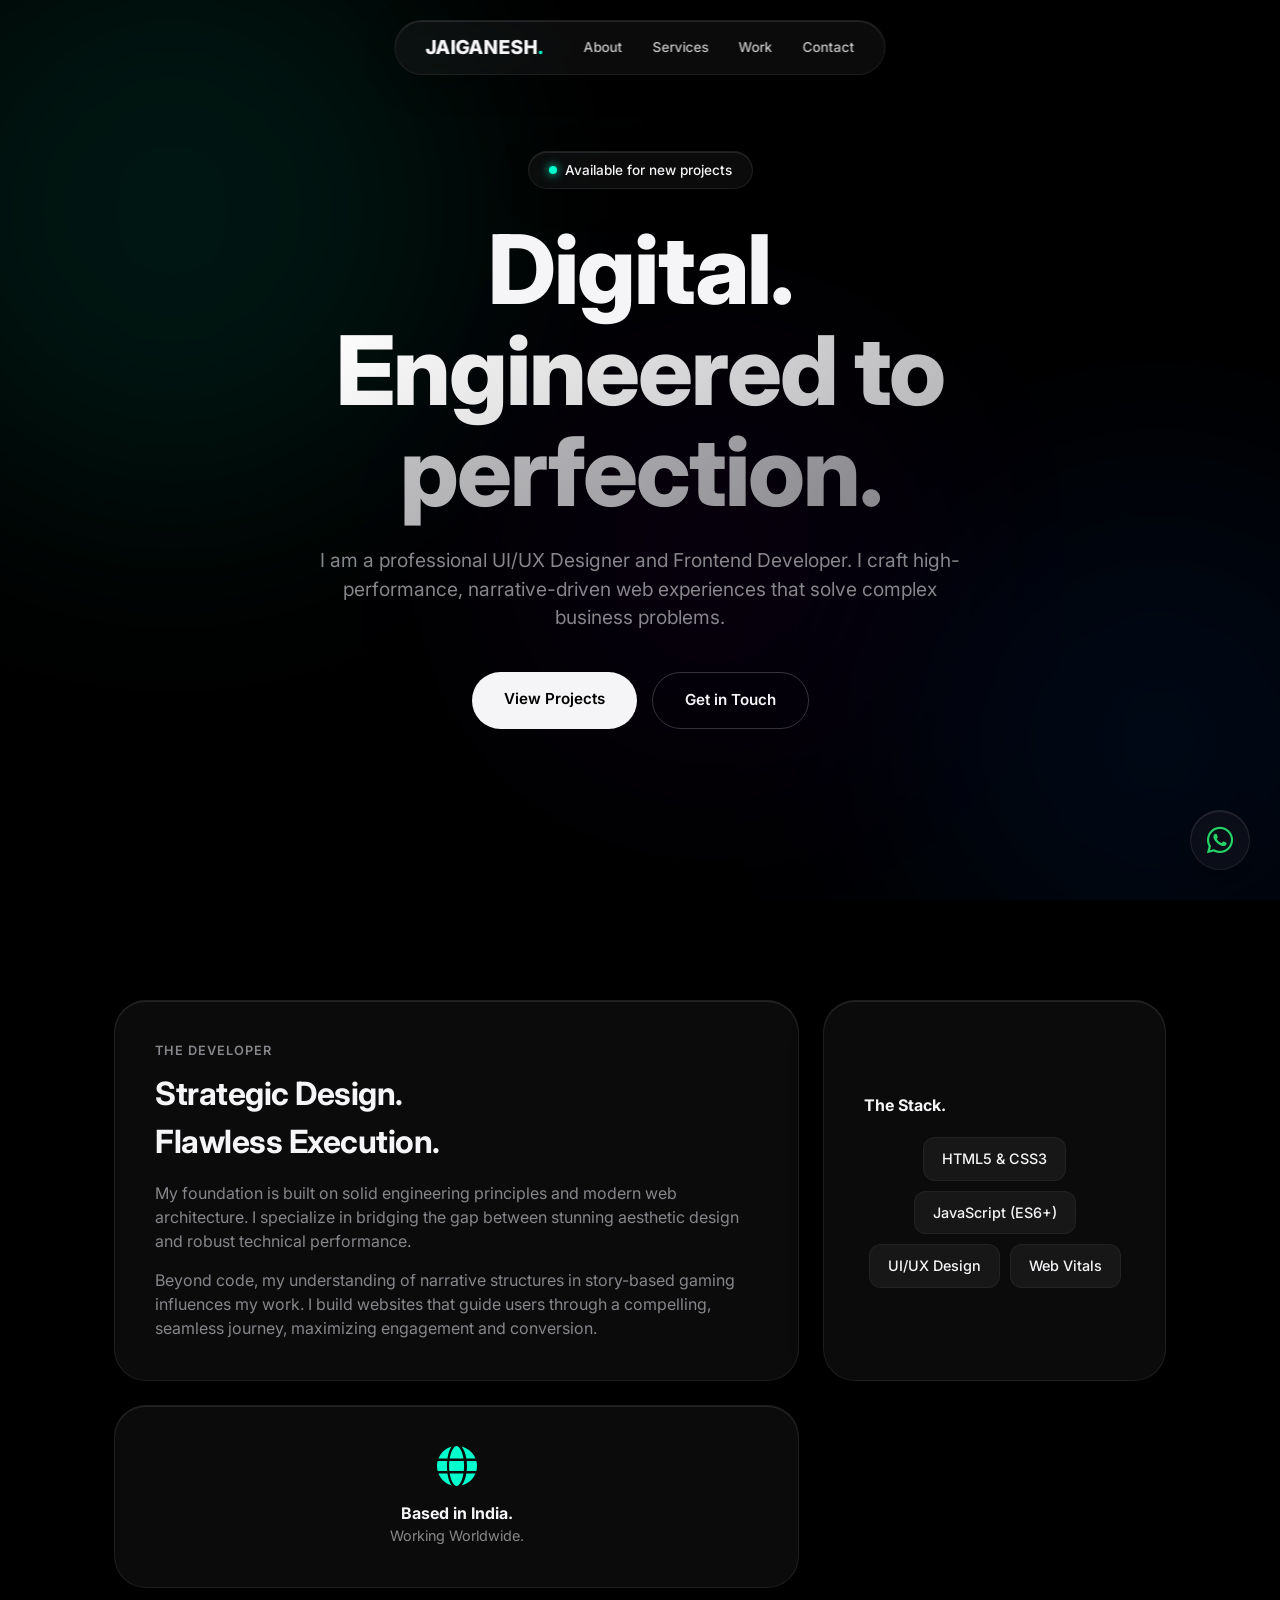
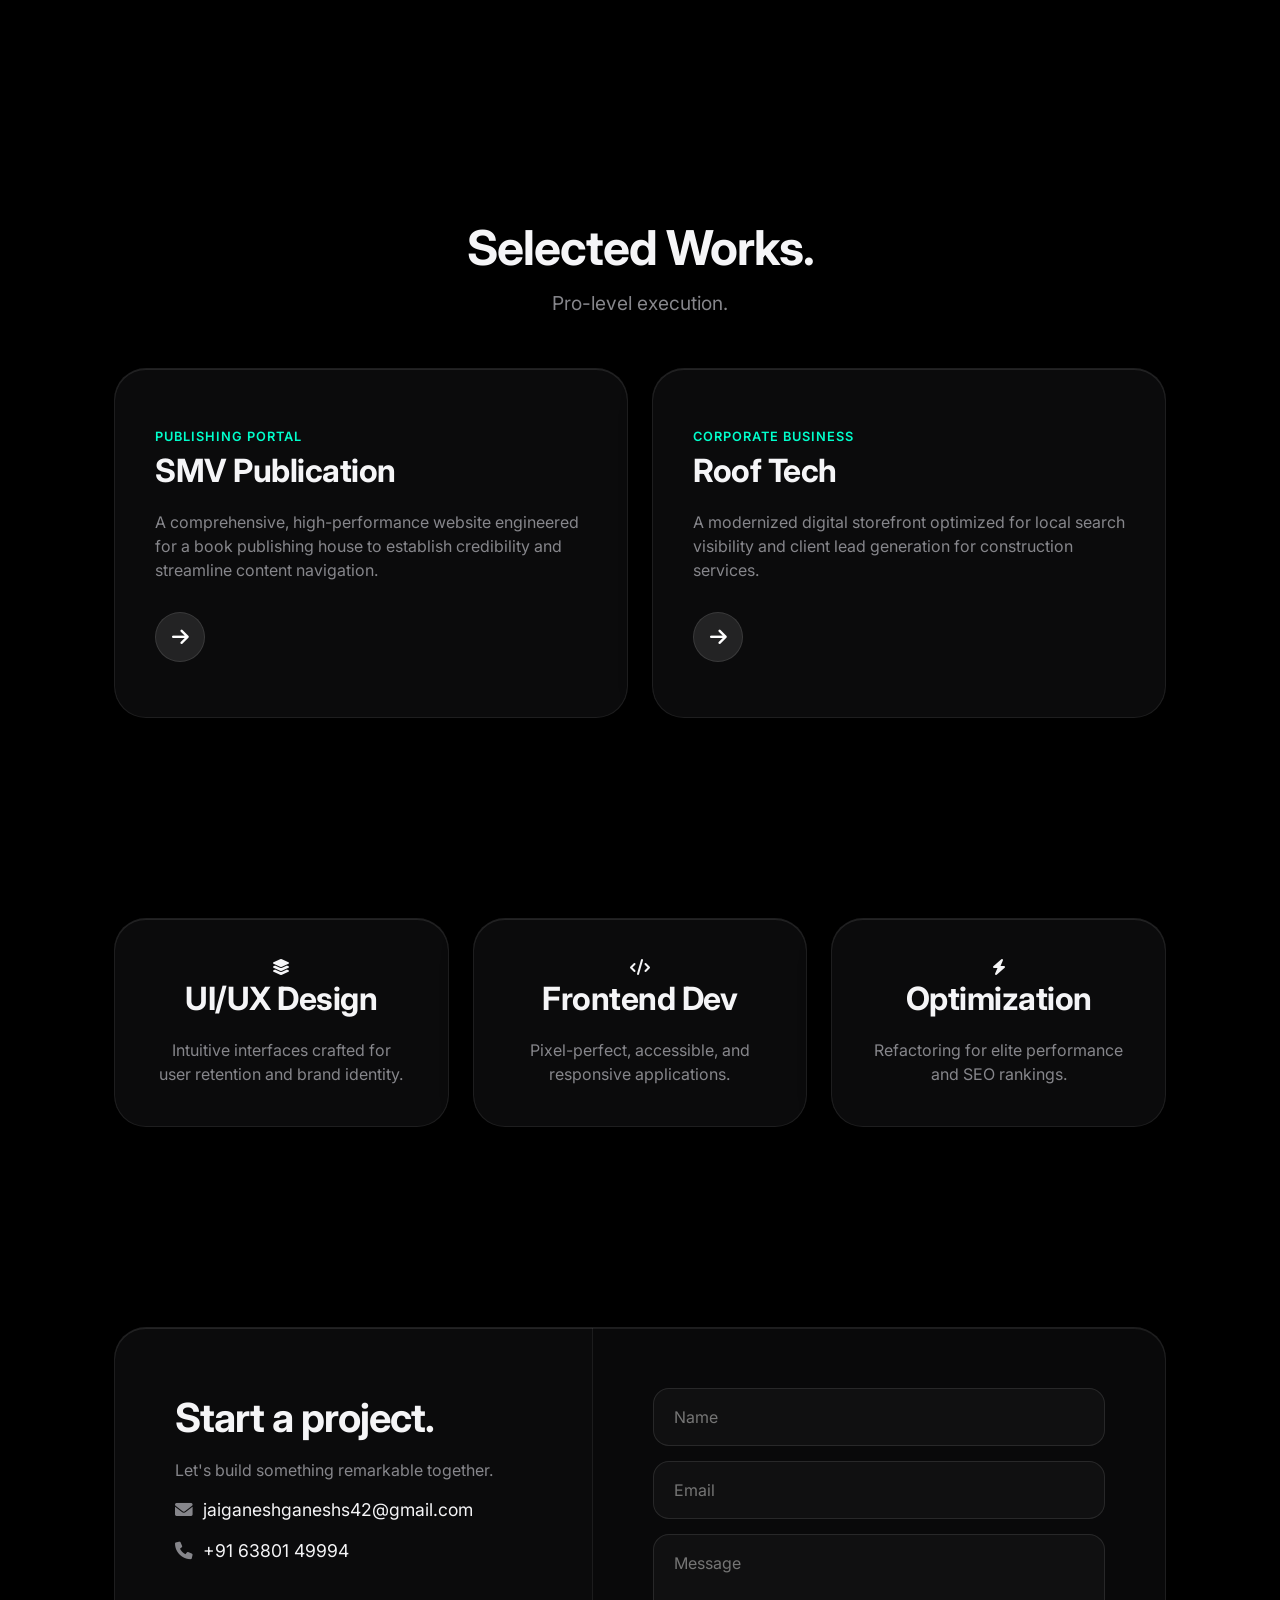
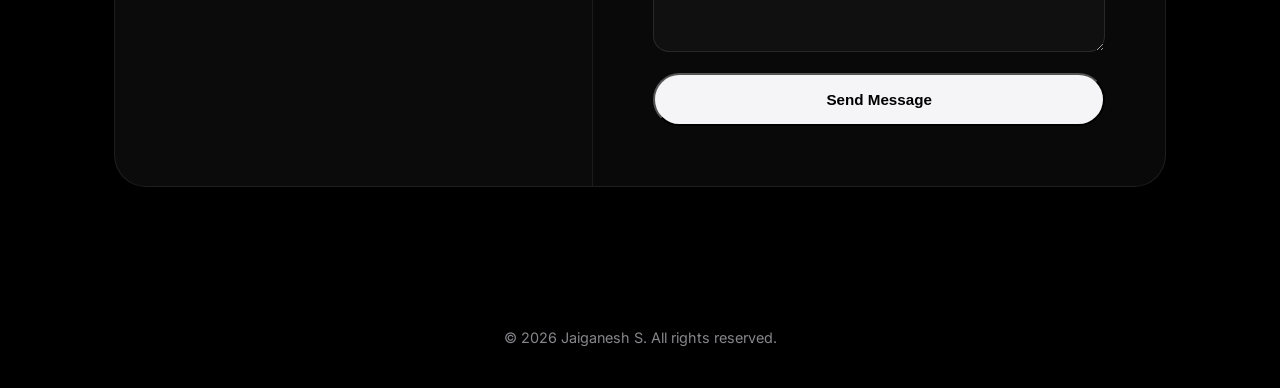
<file: index.html>
<!DOCTYPE html>
<html lang="en">
<head>
    <meta charset="UTF-8">
    <meta name="viewport" content="width=device-width, initial-scale=1.0">
    <title>Jaiganesh S | Professional Web Developer</title>
    <link href="https://fonts.googleapis.com/css2?family=Inter:wght@300;400;500;600;800&display=swap" rel="stylesheet">
    <link rel="stylesheet" href="https://cdnjs.cloudflare.com/ajax/libs/font-awesome/6.0.0/css/all.min.css">
    <link rel="stylesheet" href="style.css">
</head>
<body>

    <div class="aurora-bg">
        <div class="blob blob-1"></div>
        <div class="blob blob-2"></div>
        <div class="blob blob-3"></div>
    </div>

    <nav class="apple-glass">
        <div class="nav-container">
            <a href="#" class="logo">JAIGANESH<span>.</span></a>
            <div class="nav-links">
                <a href="#about">About</a>
                <a href="#services">Services</a>
                <a href="#work">Work</a>
                <a href="#contact">Contact</a>
            </div>
        </div>
    </nav>

    <div class="container">
        <section class="hero">
            <div class="hero-content">
                <div class="status-pill reveal apple-glass">
                    <span class="pulse-dot"></span> Available for new projects
                </div>
                <h1 class="reveal">Digital.<br><span class="text-gradient">Engineered to perfection.</span></h1>
                <p class="reveal">I am a professional UI/UX Designer and Frontend Developer. I craft high-performance, narrative-driven web experiences that solve complex business problems.</p>
                <div class="reveal cta-group">
                    <a href="#work" class="btn-apple">View Projects</a>
                    <a href="#contact" class="btn-apple-outline">Get in Touch</a>
                </div>
            </div>
        </section>

        <section id="about" class="bento-section">
            <div class="bento-grid">
                <div class="bento-card large apple-glass reveal spotlight-card">
                    <div class="card-inner">
                        <p class="section-label">THE DEVELOPER</p>
                        <h3>Strategic Design.<br>Flawless Execution.</h3>
                        <p>My foundation is built on solid engineering principles and modern web architecture. I specialize in bridging the gap between stunning aesthetic design and robust technical performance.</p>
                        <p class="mt-15">Beyond code, my understanding of narrative structures in story-based gaming influences my work. I build websites that guide users through a compelling, seamless journey, maximizing engagement and conversion.</p>
                    </div>
                </div>

                <div class="bento-card apple-glass reveal spotlight-card">
                    <div class="card-inner flex-center">
                        <h4 style="margin-bottom: 20px;">The Stack.</h4>
                        <div class="skills-wrapper">
                            <span class="skill-tag">HTML5 & CSS3</span>
                            <span class="skill-tag">JavaScript (ES6+)</span>
                            <span class="skill-tag">UI/UX Design</span>
                            <span class="skill-tag">Web Vitals</span>
                        </div>
                    </div>
                </div>

                <div class="bento-card apple-glass reveal spotlight-card">
                    <div class="card-inner flex-center" style="text-align: center;">
                        <i class="fas fa-globe" style="font-size: 2.5rem; color: var(--accent); margin-bottom: 15px;"></i>
                        <h4>Based in India.</h4>
                        <p style="font-size: 0.9rem; color: #888;">Working Worldwide.</p>
                    </div>
                </div>
            </div>
        </section>

        <section id="work">
            <div class="section-header reveal text-center">
                <h2>Selected Works.</h2>
                <p>Pro-level execution.</p>
            </div>
            
            <div class="projects-grid">
                <div class="bento-card project-card apple-glass reveal spotlight-card">
                    <div class="card-inner">
                        <div class="project-info">
                            <span class="project-category">Publishing Portal</span>
                            <h3>SMV Publication</h3>
                            <p>A comprehensive, high-performance website engineered for a book publishing house to establish credibility and streamline content navigation.</p>
                        </div>
                        <a href="https://srimanakulavinayagarpublication.netlify.app/" target="_blank" class="project-btn"><i class="fas fa-arrow-right"></i></a>
                    </div>
                </div>

                <div class="bento-card project-card apple-glass reveal spotlight-card">
                    <div class="card-inner">
                        <div class="project-info">
                            <span class="project-category">Corporate Business</span>
                            <h3>Roof Tech</h3>
                            <p>A modernized digital storefront optimized for local search visibility and client lead generation for construction services.</p>
                        </div>
                        <a href="https://rooftechtindivanam.netlify.app/" target="_blank" class="project-btn"><i class="fas fa-arrow-right"></i></a>
                    </div>
                </div>
            </div>
        </section>

        <section id="services">
            <div class="services-grid">
                <div class="bento-card apple-glass reveal spotlight-card text-center">
                    <div class="card-inner">
                        <i class="fas fa-layer-group service-icon"></i>
                        <h3>UI/UX Design</h3>
                        <p>Intuitive interfaces crafted for user retention and brand identity.</p>
                    </div>
                </div>
                <div class="bento-card apple-glass reveal spotlight-card text-center">
                    <div class="card-inner">
                        <i class="fas fa-code service-icon"></i>
                        <h3>Frontend Dev</h3>
                        <p>Pixel-perfect, accessible, and responsive applications.</p>
                    </div>
                </div>
                <div class="bento-card apple-glass reveal spotlight-card text-center">
                    <div class="card-inner">
                        <i class="fas fa-bolt service-icon"></i>
                        <h3>Optimization</h3>
                        <p>Refactoring for elite performance and SEO rankings.</p>
                    </div>
                </div>
            </div>
        </section>

        <section id="contact">
            <div class="bento-card apple-glass reveal" style="padding: 0;">
                <div class="contact-grid">
                    <div class="contact-info">
                        <h2>Start a project.</h2>
                        <p>Let's build something remarkable together.</p>
                        
                        <div class="contact-links mt-15">
                            <a href="mailto:jaiganeshganeshs42@gmail.com" class="apple-link"><i class="fas fa-envelope"></i> jaiganeshganeshs42@gmail.com</a>
                            <a href="tel:+916380149994" class="apple-link"><i class="fas fa-phone"></i> +91 63801 49994</a>
                        </div>
                    </div>
                    
                    <div class="contact-form-wrapper">
                        <form id="contactForm">
                            <input type="text" placeholder="Name" required class="apple-input">
                            <input type="email" placeholder="Email" required class="apple-input">
                            <textarea placeholder="Message" rows="4" required class="apple-input"></textarea>
                            <button type="submit" class="btn-apple" style="width: 100%;">Send Message</button>
                        </form>
                    </div>
                </div>
            </div>
        </section>
        
        <footer>
            <p>&copy; 2026 Jaiganesh S. All rights reserved.</p>
        </footer>
    </div>

    <a href="https://wa.me/919789310982?text=Hi,%20I%20saw%20your%20portfolio%20and%20I%20need%20a%20website" class="whatsapp-btn apple-glass" target="_blank">
        <i class="fab fa-whatsapp"></i>
    </a>

    <script src="script.js"></script>
</body>
</html>
</file>
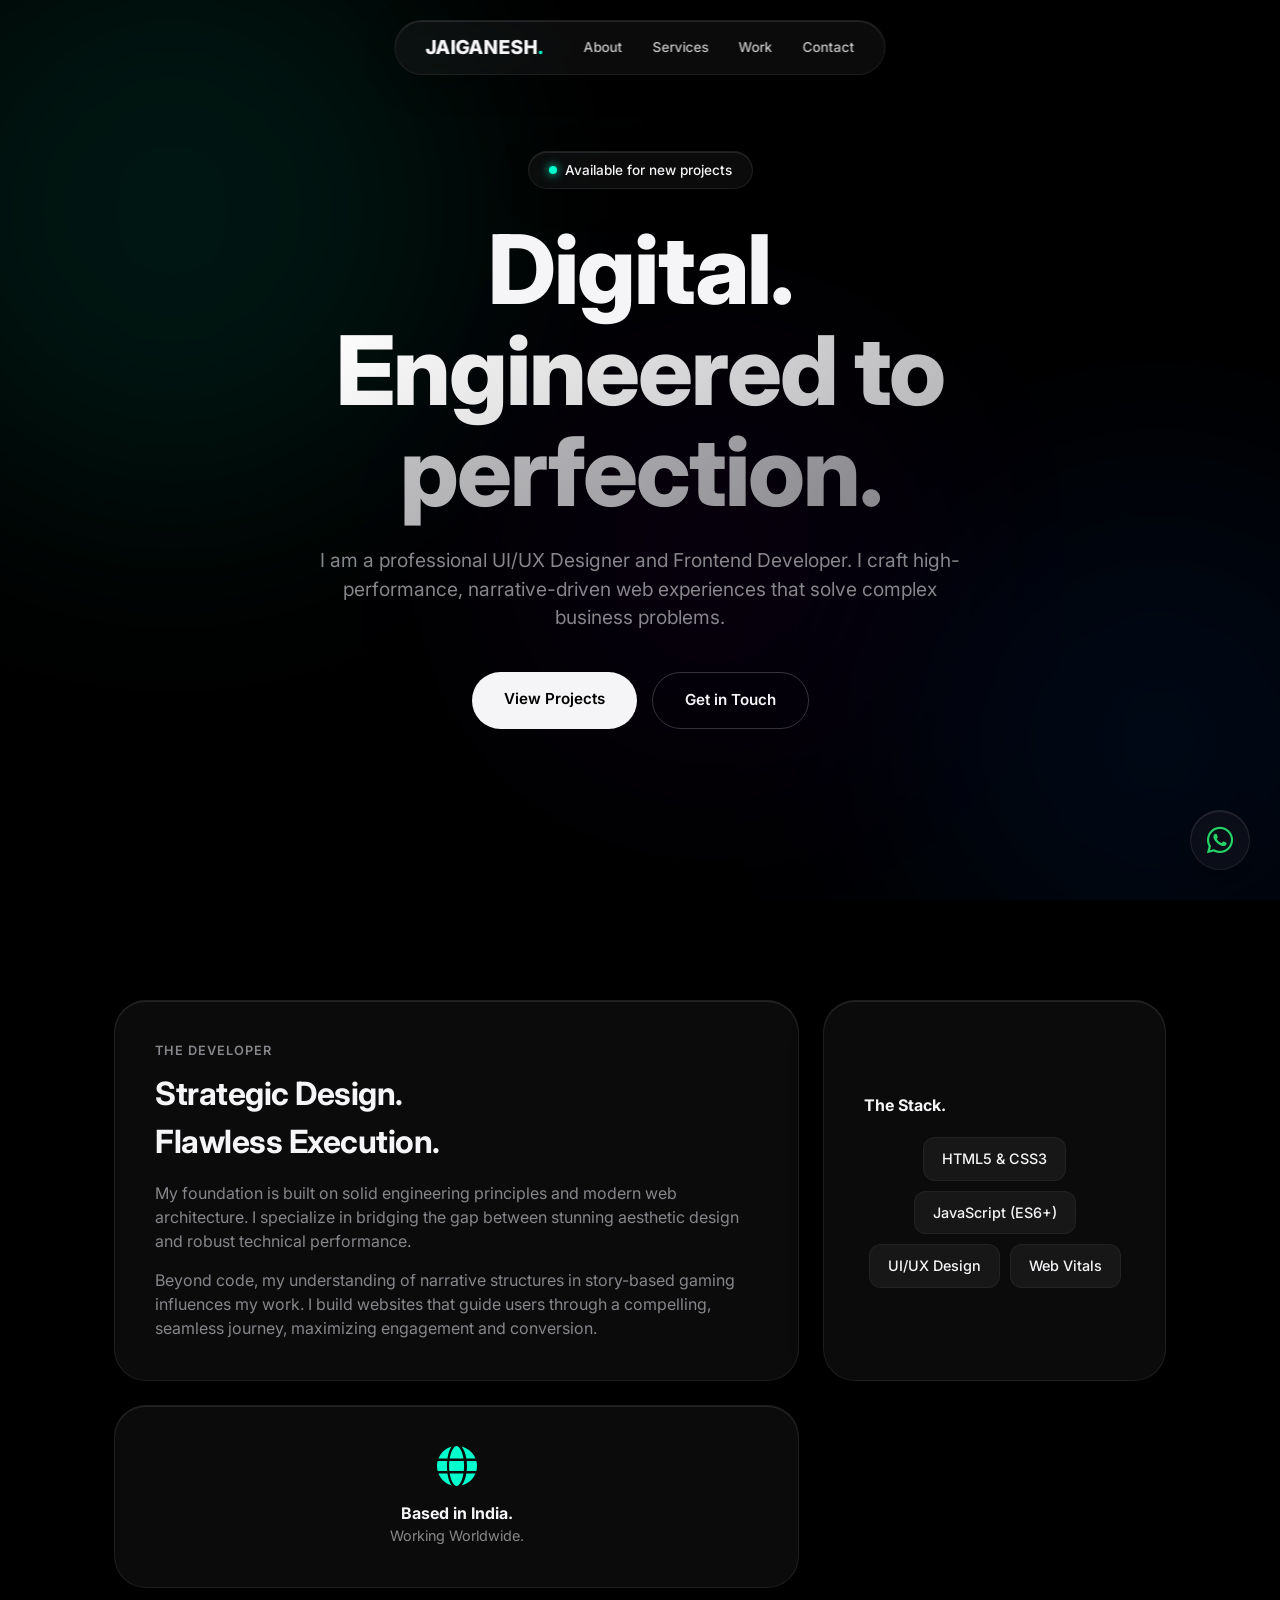
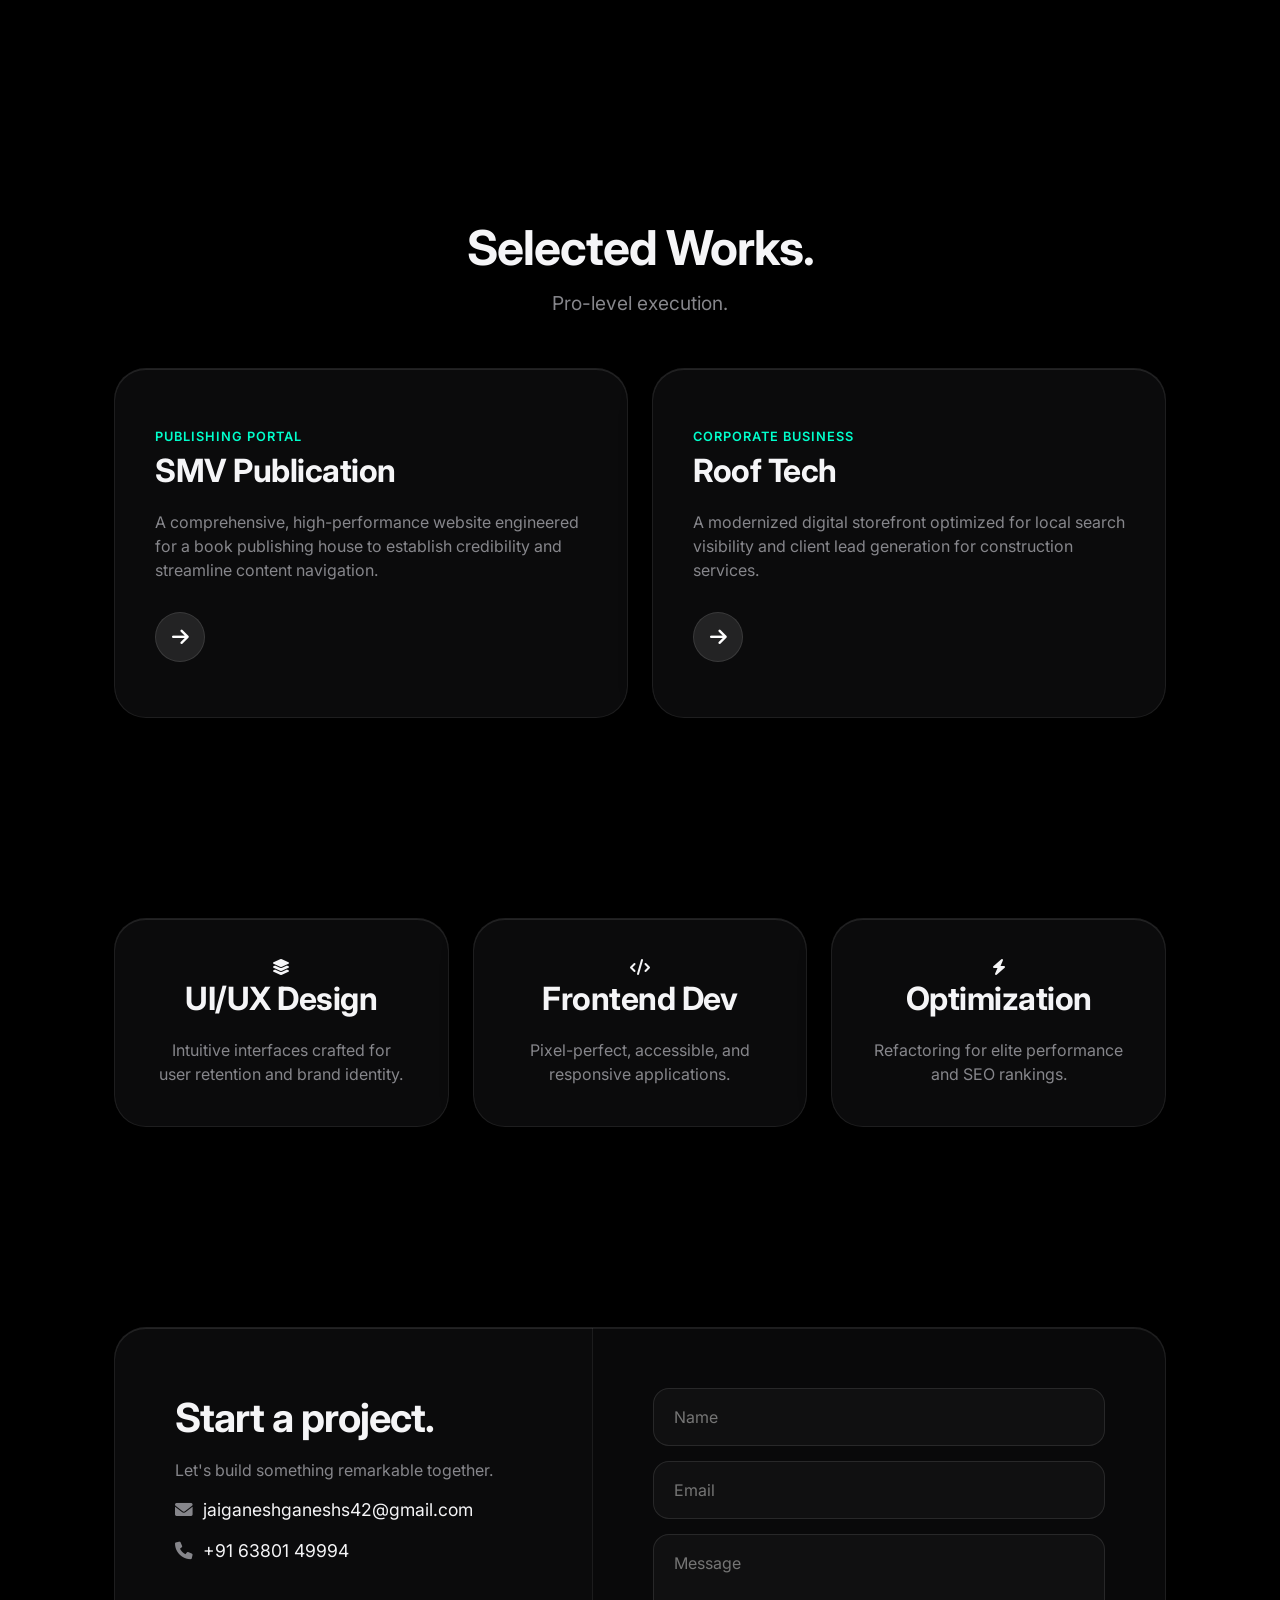
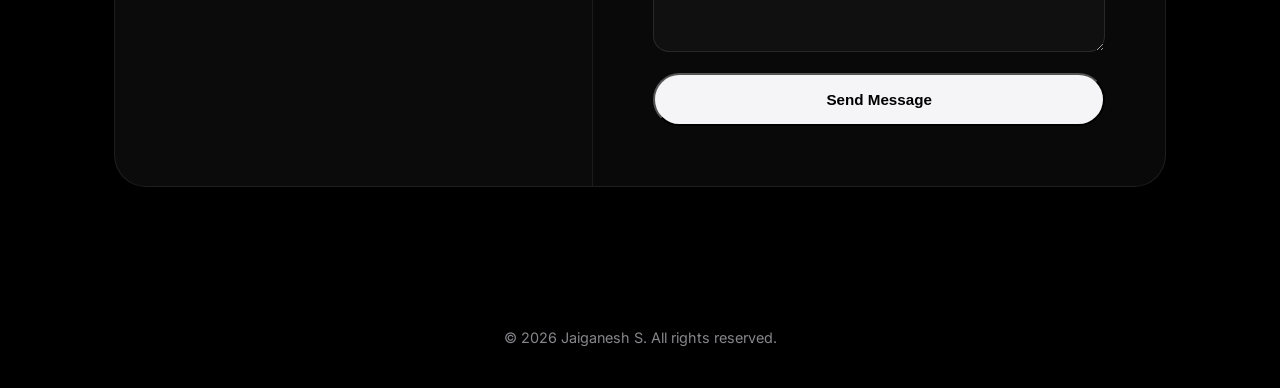
<file: project/index.html>
<!DOCTYPE html>
<html lang="en">
<head>
    <meta charset="UTF-8">
    <meta name="viewport" content="width=device-width, initial-scale=1.0">
    <title>Jaiganesh S | Professional Web Developer</title>
    <link href="https://fonts.googleapis.com/css2?family=Inter:wght@300;400;500;600;800&display=swap" rel="stylesheet">
    <link rel="stylesheet" href="https://cdnjs.cloudflare.com/ajax/libs/font-awesome/6.0.0/css/all.min.css">
    <link rel="stylesheet" href="style.css">
</head>
<body>

    <div class="aurora-bg">
        <div class="blob blob-1"></div>
        <div class="blob blob-2"></div>
        <div class="blob blob-3"></div>
    </div>

    <nav class="apple-glass">
        <div class="nav-container">
            <a href="#" class="logo">JAIGANESH<span>.</span></a>
            <div class="nav-links">
                <a href="#about">About</a>
                <a href="#services">Services</a>
                <a href="#work">Work</a>
                <a href="#contact">Contact</a>
            </div>
        </div>
    </nav>

    <div class="container">
        <section class="hero">
            <div class="hero-content">
                <div class="status-pill reveal apple-glass">
                    <span class="pulse-dot"></span> Available for new projects
                </div>
                <h1 class="reveal">Digital.<br><span class="text-gradient">Engineered to perfection.</span></h1>
                <p class="reveal">I am a professional UI/UX Designer and Frontend Developer. I craft high-performance, narrative-driven web experiences that solve complex business problems.</p>
                <div class="reveal cta-group">
                    <a href="#work" class="btn-apple">View Projects</a>
                    <a href="#contact" class="btn-apple-outline">Get in Touch</a>
                </div>
            </div>
        </section>

        <section id="about" class="bento-section">
            <div class="bento-grid">
                <div class="bento-card large apple-glass reveal spotlight-card">
                    <div class="card-inner">
                        <p class="section-label">THE DEVELOPER</p>
                        <h3>Strategic Design.<br>Flawless Execution.</h3>
                        <p>My foundation is built on solid engineering principles and modern web architecture. I specialize in bridging the gap between stunning aesthetic design and robust technical performance.</p>
                        <p class="mt-15">Beyond code, my understanding of narrative structures in story-based gaming influences my work. I build websites that guide users through a compelling, seamless journey, maximizing engagement and conversion.</p>
                    </div>
                </div>

                <div class="bento-card apple-glass reveal spotlight-card">
                    <div class="card-inner flex-center">
                        <h4 style="margin-bottom: 20px;">The Stack.</h4>
                        <div class="skills-wrapper">
                            <span class="skill-tag">HTML5 & CSS3</span>
                            <span class="skill-tag">JavaScript (ES6+)</span>
                            <span class="skill-tag">UI/UX Design</span>
                            <span class="skill-tag">Web Vitals</span>
                        </div>
                    </div>
                </div>

                <div class="bento-card apple-glass reveal spotlight-card">
                    <div class="card-inner flex-center" style="text-align: center;">
                        <i class="fas fa-globe" style="font-size: 2.5rem; color: var(--accent); margin-bottom: 15px;"></i>
                        <h4>Based in India.</h4>
                        <p style="font-size: 0.9rem; color: #888;">Working Worldwide.</p>
                    </div>
                </div>
            </div>
        </section>

        <section id="work">
            <div class="section-header reveal text-center">
                <h2>Selected Works.</h2>
                <p>Pro-level execution.</p>
            </div>
            
            <div class="projects-grid">
                <div class="bento-card project-card apple-glass reveal spotlight-card">
                    <div class="card-inner">
                        <div class="project-info">
                            <span class="project-category">Publishing Portal</span>
                            <h3>SMV Publication</h3>
                            <p>A comprehensive, high-performance website engineered for a book publishing house to establish credibility and streamline content navigation.</p>
                        </div>
                        <a href="https://srimanakulavinayagarpublication.netlify.app/" target="_blank" class="project-btn"><i class="fas fa-arrow-right"></i></a>
                    </div>
                </div>

                <div class="bento-card project-card apple-glass reveal spotlight-card">
                    <div class="card-inner">
                        <div class="project-info">
                            <span class="project-category">Corporate Business</span>
                            <h3>Roof Tech</h3>
                            <p>A modernized digital storefront optimized for local search visibility and client lead generation for construction services.</p>
                        </div>
                        <a href="https://rooftechtindivanam.netlify.app/" target="_blank" class="project-btn"><i class="fas fa-arrow-right"></i></a>
                    </div>
                </div>
            </div>
        </section>

        <section id="services">
            <div class="services-grid">
                <div class="bento-card apple-glass reveal spotlight-card text-center">
                    <div class="card-inner">
                        <i class="fas fa-layer-group service-icon"></i>
                        <h3>UI/UX Design</h3>
                        <p>Intuitive interfaces crafted for user retention and brand identity.</p>
                    </div>
                </div>
                <div class="bento-card apple-glass reveal spotlight-card text-center">
                    <div class="card-inner">
                        <i class="fas fa-code service-icon"></i>
                        <h3>Frontend Dev</h3>
                        <p>Pixel-perfect, accessible, and responsive applications.</p>
                    </div>
                </div>
                <div class="bento-card apple-glass reveal spotlight-card text-center">
                    <div class="card-inner">
                        <i class="fas fa-bolt service-icon"></i>
                        <h3>Optimization</h3>
                        <p>Refactoring for elite performance and SEO rankings.</p>
                    </div>
                </div>
            </div>
        </section>

        <section id="contact">
            <div class="bento-card apple-glass reveal" style="padding: 0;">
                <div class="contact-grid">
                    <div class="contact-info">
                        <h2>Start a project.</h2>
                        <p>Let's build something remarkable together.</p>
                        
                        <div class="contact-links mt-15">
                            <a href="mailto:jaiganeshganeshs42@gmail.com" class="apple-link"><i class="fas fa-envelope"></i> jaiganeshganeshs42@gmail.com</a>
                            <a href="tel:+916380149994" class="apple-link"><i class="fas fa-phone"></i> +91 63801 49994</a>
                        </div>
                    </div>
                    
                    <div class="contact-form-wrapper">
                        <form id="contactForm">
                            <input type="text" placeholder="Name" required class="apple-input">
                            <input type="email" placeholder="Email" required class="apple-input">
                            <textarea placeholder="Message" rows="4" required class="apple-input"></textarea>
                            <button type="submit" class="btn-apple" style="width: 100%;">Send Message</button>
                        </form>
                    </div>
                </div>
            </div>
        </section>
        
        <footer>
            <p>&copy; 2026 Jaiganesh S. All rights reserved.</p>
        </footer>
    </div>

    <a href="https://wa.me/919789310982?text=Hi,%20I%20saw%20your%20portfolio%20and%20I%20need%20a%20website" class="whatsapp-btn apple-glass" target="_blank">
        <i class="fab fa-whatsapp"></i>
    </a>

    <script src="script.js"></script>
</body>
</html>
</file>
<file: style.css>
/* --- Global Variables --- */
:root {
    --accent: #00ffcc;
    --bg-color: #000000;
    --text-main: #f5f5f7; /* Apple's off-white */
    --text-muted: #86868b; /* Apple's grey */
    
    /* Apple Glass Effect Variables */
    --glass-bg: rgba(28, 28, 30, 0.4); /* Dark translucent */
    --glass-border: rgba(255, 255, 255, 0.08);
    --glass-highlight: inset 0 1px 0 rgba(255, 255, 255, 0.1);
    --glass-blur: blur(24px) saturate(180%);
}

* {
    margin: 0;
    padding: 0;
    box-sizing: border-box;
    scroll-behavior: smooth;
}

body {
    font-family: -apple-system, BlinkMacSystemFont, 'Inter', sans-serif;
    color: var(--text-main);
    background-color: var(--bg-color);
    line-height: 1.5;
    overflow-x: hidden;
    -webkit-font-smoothing: antialiased;
}

/* --- Dynamic Aurora Background --- */
.aurora-bg {
    position: fixed;
    top: 0; left: 0; width: 100vw; height: 100vh;
    z-index: -1;
    overflow: hidden;
    background: #000;
}

.blob {
    position: absolute;
    border-radius: 50%;
    filter: blur(120px);
    opacity: 0.6;
    animation: float 20s infinite alternate cubic-bezier(0.4, 0, 0.2, 1);
}

.blob-1 { width: 600px; height: 600px; background: rgba(0, 255, 204, 0.15); top: -10%; left: -10%; }
.blob-2 { width: 500px; height: 500px; background: rgba(0, 102, 255, 0.15); bottom: -10%; right: -10%; animation-delay: -5s; }
.blob-3 { width: 400px; height: 400px; background: rgba(128, 0, 255, 0.1); top: 40%; left: 40%; animation-delay: -10s; }

@keyframes float {
    0% { transform: translate(0, 0) scale(1); }
    100% { transform: translate(100px, 50px) scale(1.2); }
}

/* --- Apple Glass Utility Class --- */
.apple-glass {
    background: var(--glass-bg);
    backdrop-filter: var(--glass-blur);
    -webkit-backdrop-filter: var(--glass-blur);
    border: 1px solid var(--glass-border);
    box-shadow: 0 8px 32px rgba(0, 0, 0, 0.3), var(--glass-highlight);
}

/* --- Layout --- */
.container { max-width: 1100px; margin: 0 auto; padding: 0 24px; }
.mt-15 { margin-top: 15px; }
.text-center { text-align: center; }

/* --- Navigation --- */
nav {
    position: fixed;
    top: 20px;
    left: 50%;
    transform: translateX(-50%);
    width: fit-content;
    border-radius: 100px;
    z-index: 1000;
}

.nav-container {
    display: flex; align-items: center; padding: 12px 30px; gap: 40px;
}

.logo { font-weight: 800; font-size: 1.2rem; color: var(--text-main); text-decoration: none; }
.logo span { color: var(--accent); }

/* Paste this new block right here! */
.nav-links {
    display: flex;
    gap: 30px; 
    align-items: center;
}

.nav-links a {
    color: var(--text-main);
    text-decoration: none;
    font-size: 0.85rem;
    font-weight: 500;
    transition: 0.3s;
    opacity: 0.8;
}

.nav-links a:hover { opacity: 1; }

/* --- Hero Section --- */
.hero {
    min-height: 100vh;
    display: flex;
    align-items: center;
    justify-content: center;
    text-align: center;
    padding-top: 80px;
}

.status-pill {
    display: inline-flex; align-items: center; gap: 8px;
    padding: 8px 20px; border-radius: 50px;
    font-size: 0.85rem; font-weight: 500;
    margin-bottom: 30px;
}
.pulse-dot { width: 8px; height: 8px; background: var(--accent); border-radius: 50%; box-shadow: 0 0 10px var(--accent); }

.hero h1 {
    font-size: clamp(3.5rem, 8vw, 6rem);
    font-weight: 800;
    letter-spacing: -2px;
    line-height: 1.05;
    margin-bottom: 24px;
}

.text-gradient {
    background: linear-gradient(135deg, #fff 0%, #86868b 100%);
    -webkit-background-clip: text;
    background-clip: text; /* Add this standard property to remove the warning */
    -webkit-text-fill-color: transparent;
}

.hero p {
    font-size: 1.2rem; color: var(--text-muted);
    max-width: 650px; margin: 0 auto 40px; font-weight: 400;
}

.cta-group { display: flex; gap: 15px; justify-content: center; }

/* --- Apple Style Buttons --- */
.btn-apple {
    display: inline-block; padding: 16px 32px;
    background: var(--text-main); color: #000;
    text-decoration: none; border-radius: 100px;
    font-weight: 600; font-size: 0.95rem;
    transition: transform 0.2s, box-shadow 0.2s;
}
.btn-apple:hover { transform: scale(1.02); box-shadow: 0 10px 20px rgba(255,255,255,0.1); }

.btn-apple-outline {
    display: inline-block; padding: 16px 32px;
    background: transparent; color: var(--text-main);
    border: 1px solid rgba(255,255,255,0.2);
    text-decoration: none; border-radius: 100px;
    font-weight: 600; font-size: 0.95rem;
    transition: 0.2s;
}
.btn-apple-outline:hover { background: rgba(255,255,255,0.05); }

/* --- Bento Grid Layouts --- */
section { padding: 100px 0; }
.section-header h2 { font-size: 3rem; letter-spacing: -1px; margin-bottom: 5px; }
.section-header p { color: var(--text-muted); font-size: 1.2rem; margin-bottom: 50px; }
.section-label { color: var(--text-muted); font-size: 0.8rem; font-weight: 600; letter-spacing: 1px; margin-bottom: 10px; }

.bento-grid {
    display: grid; grid-template-columns: 2fr 1fr; gap: 24px; margin-bottom: 24px;
}
.projects-grid { display: grid; grid-template-columns: 1fr 1fr; gap: 24px; }
.services-grid { display: grid; grid-template-columns: repeat(3, 1fr); gap: 24px; }

.bento-card {
    border-radius: 32px;
    position: relative; overflow: hidden;
}
.card-inner { padding: 40px; position: relative; z-index: 2; height: 100%; display: flex; flex-direction: column; justify-content: center; }

.bento-card h3 { font-size: 2rem; letter-spacing: -0.5px; margin-bottom: 15px; }
.bento-card p { color: var(--text-muted); }

/* --- JavaScript Spotlight Hover Effect --- */
.spotlight-card::before {
    content: ""; position: absolute; top: 0; left: 0; right: 0; bottom: 0;
    background: radial-gradient(800px circle at var(--mouse-x, 0) var(--mouse-y, 0), rgba(255, 255, 255, 0.06), transparent 40%);
    z-index: 1; opacity: 0; transition: opacity 0.3s; pointer-events: none;
}
.spotlight-card:hover::before { opacity: 1; }

/* --- Skills --- */
.skills-wrapper { display: flex; flex-wrap: wrap; gap: 10px; justify-content: center; }
.skill-tag {
    padding: 10px 18px; background: rgba(255,255,255,0.05); border-radius: 12px;
    border: 1px solid rgba(255,255,255,0.05); font-size: 0.9rem; font-weight: 500;
}

/* --- Projects --- */
.project-card { display: flex; flex-direction: column; justify-content: space-between; min-height: 350px; }
.project-category { color: var(--accent); font-size: 0.8rem; font-weight: 600; text-transform: uppercase; letter-spacing: 1px; }
.project-btn {
    align-self: flex-start; margin-top: 30px;
    width: 50px; height: 50px; border-radius: 50%;
    background: rgba(255,255,255,0.1); color: #fff;
    display: flex; align-items: center; justify-content: center;
    text-decoration: none; transition: 0.3s; font-size: 1.2rem; border: 1px solid rgba(255,255,255,0.1);
}
.project-card:hover .project-btn { background: var(--text-main); color: #000; transform: translateX(10px); }

/* --- Contact & Forms --- */
.contact-grid { display: grid; grid-template-columns: 1fr 1.2fr; }
.contact-info { padding: 60px; }
.contact-info h2 { font-size: 2.5rem; letter-spacing: -1px; margin-bottom: 10px; }
.apple-link { display: flex; align-items: center; gap: 10px; color: var(--text-main); text-decoration: none; margin-bottom: 15px; font-size: 1.1rem; }
.apple-link i { color: var(--text-muted); }

.contact-form-wrapper { padding: 60px; background: rgba(0,0,0,0.2); border-left: 1px solid var(--glass-border); }
.apple-input {
    width: 100%; padding: 18px 20px; margin-bottom: 15px;
    background: rgba(255, 255, 255, 0.03); border: 1px solid rgba(255,255,255,0.1);
    border-radius: 16px; color: var(--text-main); font-family: inherit; font-size: 1rem;
    transition: 0.3s;
}
.apple-input:focus { outline: none; border-color: rgba(255,255,255,0.3); background: rgba(255,255,255,0.06); }

/* --- Footer & Floating Button --- */
footer { text-align: center; padding: 40px 0; color: var(--text-muted); font-size: 0.9rem; }
.whatsapp-btn {
    position: fixed; bottom: 30px; right: 30px;
    width: 60px; height: 60px; border-radius: 50%;
    display: flex; align-items: center; justify-content: center;
    font-size: 30px; color: #25d366; z-index: 1000;
    transition: 0.3s; text-decoration: none;
}
.whatsapp-btn:hover { transform: scale(1.05); color: #fff; background: #25d366; }

/* --- Reveal Animation --- */
.reveal { opacity: 0; transform: translateY(20px); transition: 1s cubic-bezier(0.16, 1, 0.3, 1); }
.reveal.active { opacity: 1; transform: translateY(0); }

/* --- Responsive --- */
@media (max-width: 900px) {
    .bento-grid, .projects-grid, .services-grid, .contact-grid { grid-template-columns: 1fr; }
    .contact-form-wrapper { border-left: none; border-top: 1px solid var(--glass-border); padding: 40px 30px; }
    .contact-info { padding: 40px 30px; }
    nav { width: 90%; }
    .nav-links { display: none; }
}
</file>
<file: project/style.css>
/* --- Global Variables --- */
:root {
    --accent: #00ffcc;
    --bg-color: #000000;
    --text-main: #f5f5f7; /* Apple's off-white */
    --text-muted: #86868b; /* Apple's grey */
    
    /* Apple Glass Effect Variables */
    --glass-bg: rgba(28, 28, 30, 0.4); /* Dark translucent */
    --glass-border: rgba(255, 255, 255, 0.08);
    --glass-highlight: inset 0 1px 0 rgba(255, 255, 255, 0.1);
    --glass-blur: blur(24px) saturate(180%);
}

* {
    margin: 0;
    padding: 0;
    box-sizing: border-box;
    scroll-behavior: smooth;
}

body {
    font-family: -apple-system, BlinkMacSystemFont, 'Inter', sans-serif;
    color: var(--text-main);
    background-color: var(--bg-color);
    line-height: 1.5;
    overflow-x: hidden;
    -webkit-font-smoothing: antialiased;
}

/* --- Dynamic Aurora Background --- */
.aurora-bg {
    position: fixed;
    top: 0; left: 0; width: 100vw; height: 100vh;
    z-index: -1;
    overflow: hidden;
    background: #000;
}

.blob {
    position: absolute;
    border-radius: 50%;
    filter: blur(120px);
    opacity: 0.6;
    animation: float 20s infinite alternate cubic-bezier(0.4, 0, 0.2, 1);
}

.blob-1 { width: 600px; height: 600px; background: rgba(0, 255, 204, 0.15); top: -10%; left: -10%; }
.blob-2 { width: 500px; height: 500px; background: rgba(0, 102, 255, 0.15); bottom: -10%; right: -10%; animation-delay: -5s; }
.blob-3 { width: 400px; height: 400px; background: rgba(128, 0, 255, 0.1); top: 40%; left: 40%; animation-delay: -10s; }

@keyframes float {
    0% { transform: translate(0, 0) scale(1); }
    100% { transform: translate(100px, 50px) scale(1.2); }
}

/* --- Apple Glass Utility Class --- */
.apple-glass {
    background: var(--glass-bg);
    backdrop-filter: var(--glass-blur);
    -webkit-backdrop-filter: var(--glass-blur);
    border: 1px solid var(--glass-border);
    box-shadow: 0 8px 32px rgba(0, 0, 0, 0.3), var(--glass-highlight);
}

/* --- Layout --- */
.container { max-width: 1100px; margin: 0 auto; padding: 0 24px; }
.mt-15 { margin-top: 15px; }
.text-center { text-align: center; }

/* --- Navigation --- */
nav {
    position: fixed;
    top: 20px;
    left: 50%;
    transform: translateX(-50%);
    width: fit-content;
    border-radius: 100px;
    z-index: 1000;
}

.nav-container {
    display: flex; align-items: center; padding: 12px 30px; gap: 40px;
}

.logo { font-weight: 800; font-size: 1.2rem; color: var(--text-main); text-decoration: none; }
.logo span { color: var(--accent); }

/* Paste this new block right here! */
.nav-links {
    display: flex;
    gap: 30px; 
    align-items: center;
}

.nav-links a {
    color: var(--text-main);
    text-decoration: none;
    font-size: 0.85rem;
    font-weight: 500;
    transition: 0.3s;
    opacity: 0.8;
}

.nav-links a:hover { opacity: 1; }

/* --- Hero Section --- */
.hero {
    min-height: 100vh;
    display: flex;
    align-items: center;
    justify-content: center;
    text-align: center;
    padding-top: 80px;
}

.status-pill {
    display: inline-flex; align-items: center; gap: 8px;
    padding: 8px 20px; border-radius: 50px;
    font-size: 0.85rem; font-weight: 500;
    margin-bottom: 30px;
}
.pulse-dot { width: 8px; height: 8px; background: var(--accent); border-radius: 50%; box-shadow: 0 0 10px var(--accent); }

.hero h1 {
    font-size: clamp(3.5rem, 8vw, 6rem);
    font-weight: 800;
    letter-spacing: -2px;
    line-height: 1.05;
    margin-bottom: 24px;
}

.text-gradient {
    background: linear-gradient(135deg, #fff 0%, #86868b 100%);
    -webkit-background-clip: text;
    background-clip: text; /* Add this standard property to remove the warning */
    -webkit-text-fill-color: transparent;
}

.hero p {
    font-size: 1.2rem; color: var(--text-muted);
    max-width: 650px; margin: 0 auto 40px; font-weight: 400;
}

.cta-group { display: flex; gap: 15px; justify-content: center; }

/* --- Apple Style Buttons --- */
.btn-apple {
    display: inline-block; padding: 16px 32px;
    background: var(--text-main); color: #000;
    text-decoration: none; border-radius: 100px;
    font-weight: 600; font-size: 0.95rem;
    transition: transform 0.2s, box-shadow 0.2s;
}
.btn-apple:hover { transform: scale(1.02); box-shadow: 0 10px 20px rgba(255,255,255,0.1); }

.btn-apple-outline {
    display: inline-block; padding: 16px 32px;
    background: transparent; color: var(--text-main);
    border: 1px solid rgba(255,255,255,0.2);
    text-decoration: none; border-radius: 100px;
    font-weight: 600; font-size: 0.95rem;
    transition: 0.2s;
}
.btn-apple-outline:hover { background: rgba(255,255,255,0.05); }

/* --- Bento Grid Layouts --- */
section { padding: 100px 0; }
.section-header h2 { font-size: 3rem; letter-spacing: -1px; margin-bottom: 5px; }
.section-header p { color: var(--text-muted); font-size: 1.2rem; margin-bottom: 50px; }
.section-label { color: var(--text-muted); font-size: 0.8rem; font-weight: 600; letter-spacing: 1px; margin-bottom: 10px; }

.bento-grid {
    display: grid; grid-template-columns: 2fr 1fr; gap: 24px; margin-bottom: 24px;
}
.projects-grid { display: grid; grid-template-columns: 1fr 1fr; gap: 24px; }
.services-grid { display: grid; grid-template-columns: repeat(3, 1fr); gap: 24px; }

.bento-card {
    border-radius: 32px;
    position: relative; overflow: hidden;
}
.card-inner { padding: 40px; position: relative; z-index: 2; height: 100%; display: flex; flex-direction: column; justify-content: center; }

.bento-card h3 { font-size: 2rem; letter-spacing: -0.5px; margin-bottom: 15px; }
.bento-card p { color: var(--text-muted); }

/* --- JavaScript Spotlight Hover Effect --- */
.spotlight-card::before {
    content: ""; position: absolute; top: 0; left: 0; right: 0; bottom: 0;
    background: radial-gradient(800px circle at var(--mouse-x, 0) var(--mouse-y, 0), rgba(255, 255, 255, 0.06), transparent 40%);
    z-index: 1; opacity: 0; transition: opacity 0.3s; pointer-events: none;
}
.spotlight-card:hover::before { opacity: 1; }

/* --- Skills --- */
.skills-wrapper { display: flex; flex-wrap: wrap; gap: 10px; justify-content: center; }
.skill-tag {
    padding: 10px 18px; background: rgba(255,255,255,0.05); border-radius: 12px;
    border: 1px solid rgba(255,255,255,0.05); font-size: 0.9rem; font-weight: 500;
}

/* --- Projects --- */
.project-card { display: flex; flex-direction: column; justify-content: space-between; min-height: 350px; }
.project-category { color: var(--accent); font-size: 0.8rem; font-weight: 600; text-transform: uppercase; letter-spacing: 1px; }
.project-btn {
    align-self: flex-start; margin-top: 30px;
    width: 50px; height: 50px; border-radius: 50%;
    background: rgba(255,255,255,0.1); color: #fff;
    display: flex; align-items: center; justify-content: center;
    text-decoration: none; transition: 0.3s; font-size: 1.2rem; border: 1px solid rgba(255,255,255,0.1);
}
.project-card:hover .project-btn { background: var(--text-main); color: #000; transform: translateX(10px); }

/* --- Contact & Forms --- */
.contact-grid { display: grid; grid-template-columns: 1fr 1.2fr; }
.contact-info { padding: 60px; }
.contact-info h2 { font-size: 2.5rem; letter-spacing: -1px; margin-bottom: 10px; }
.apple-link { display: flex; align-items: center; gap: 10px; color: var(--text-main); text-decoration: none; margin-bottom: 15px; font-size: 1.1rem; }
.apple-link i { color: var(--text-muted); }

.contact-form-wrapper { padding: 60px; background: rgba(0,0,0,0.2); border-left: 1px solid var(--glass-border); }
.apple-input {
    width: 100%; padding: 18px 20px; margin-bottom: 15px;
    background: rgba(255, 255, 255, 0.03); border: 1px solid rgba(255,255,255,0.1);
    border-radius: 16px; color: var(--text-main); font-family: inherit; font-size: 1rem;
    transition: 0.3s;
}
.apple-input:focus { outline: none; border-color: rgba(255,255,255,0.3); background: rgba(255,255,255,0.06); }

/* --- Footer & Floating Button --- */
footer { text-align: center; padding: 40px 0; color: var(--text-muted); font-size: 0.9rem; }
.whatsapp-btn {
    position: fixed; bottom: 30px; right: 30px;
    width: 60px; height: 60px; border-radius: 50%;
    display: flex; align-items: center; justify-content: center;
    font-size: 30px; color: #25d366; z-index: 1000;
    transition: 0.3s; text-decoration: none;
}
.whatsapp-btn:hover { transform: scale(1.05); color: #fff; background: #25d366; }

/* --- Reveal Animation --- */
.reveal { opacity: 0; transform: translateY(20px); transition: 1s cubic-bezier(0.16, 1, 0.3, 1); }
.reveal.active { opacity: 1; transform: translateY(0); }

/* --- Responsive --- */
@media (max-width: 900px) {
    .bento-grid, .projects-grid, .services-grid, .contact-grid { grid-template-columns: 1fr; }
    .contact-form-wrapper { border-left: none; border-top: 1px solid var(--glass-border); padding: 40px 30px; }
    .contact-info { padding: 40px 30px; }
    nav { width: 90%; }
    .nav-links { display: none; }
}
</file>
